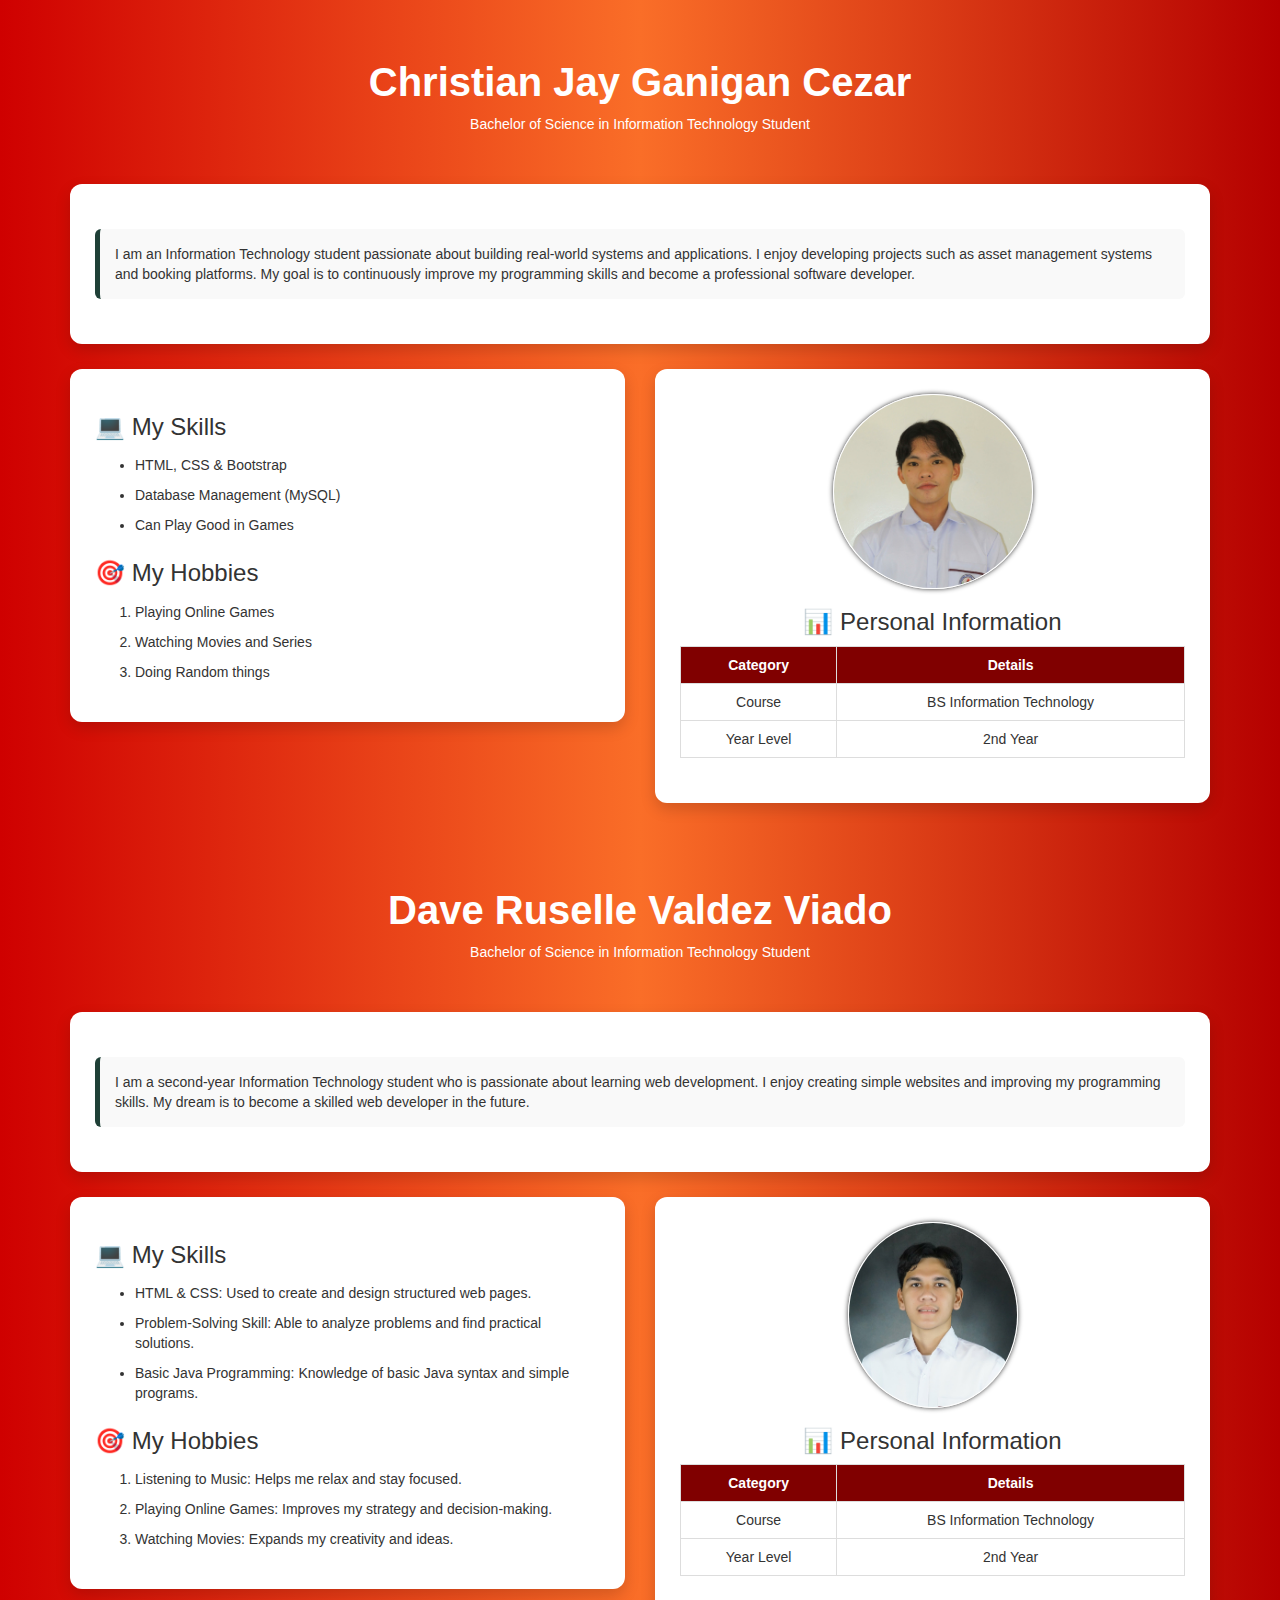
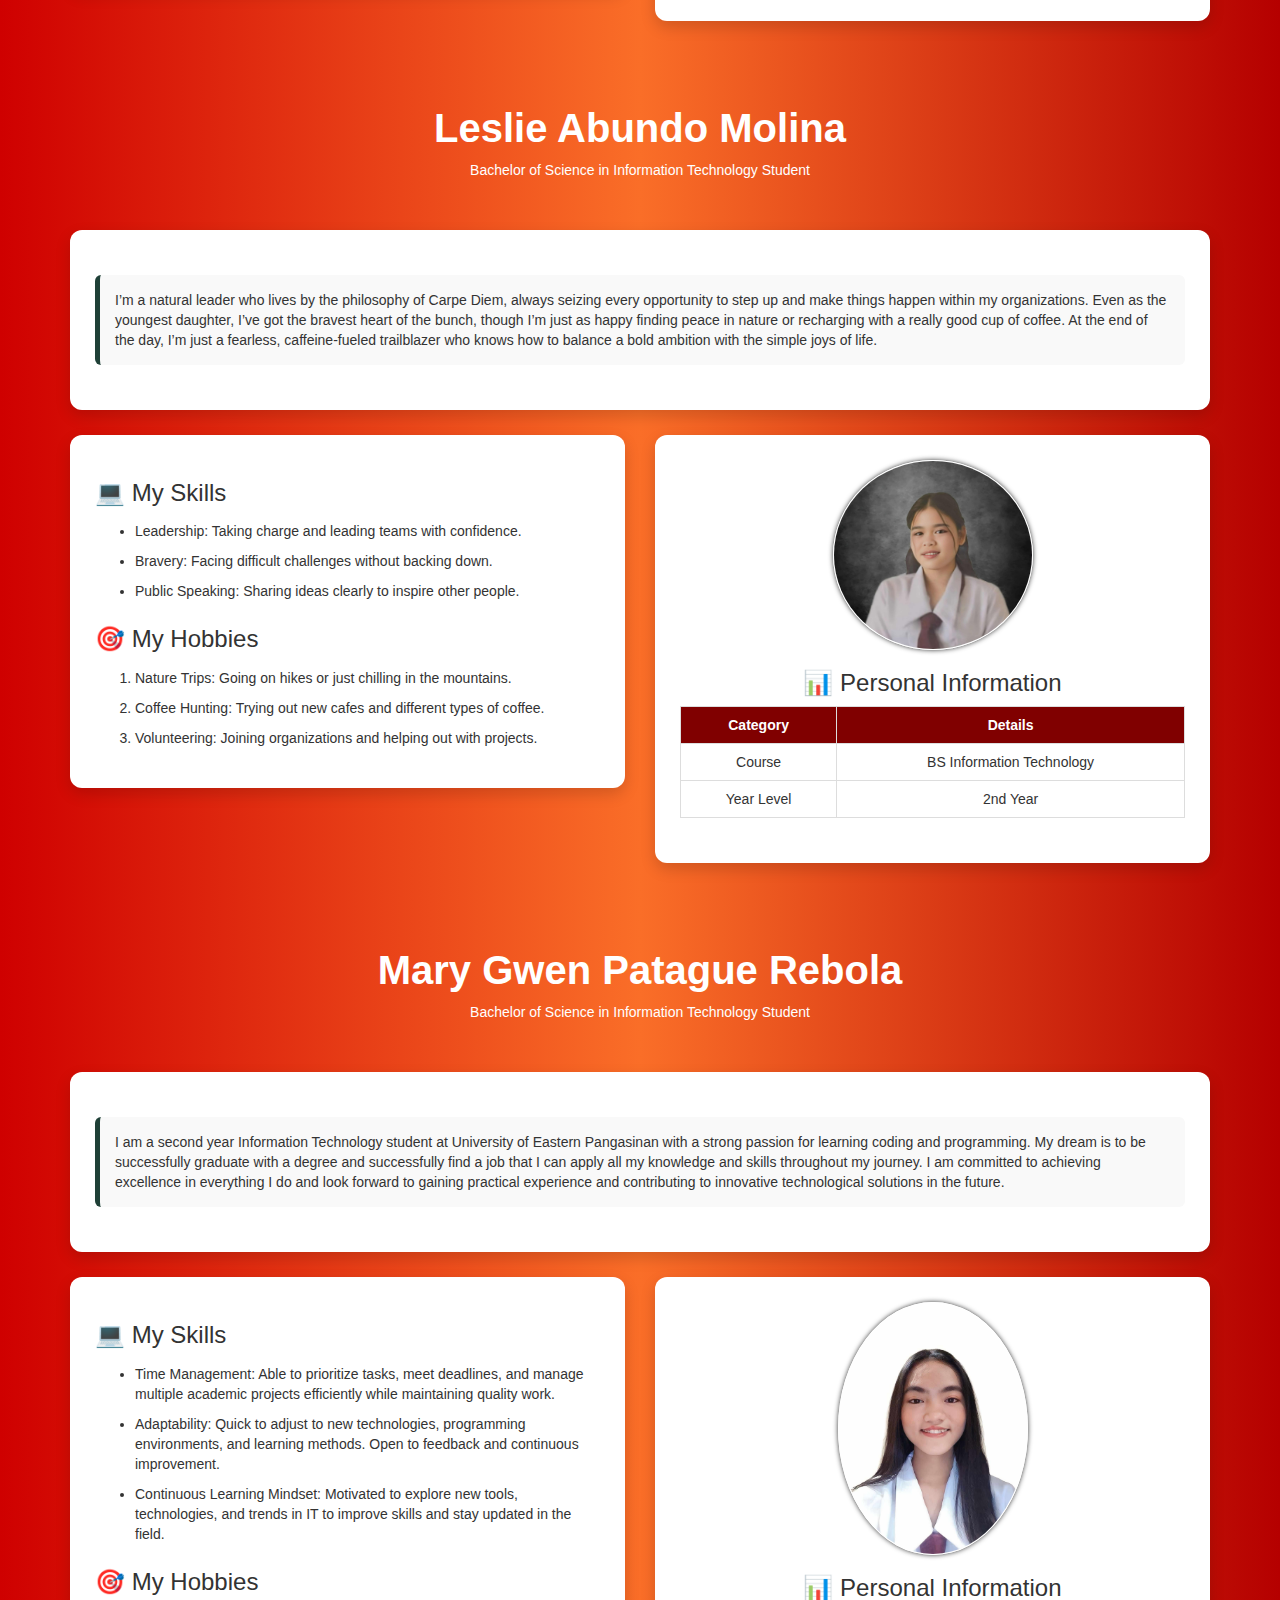
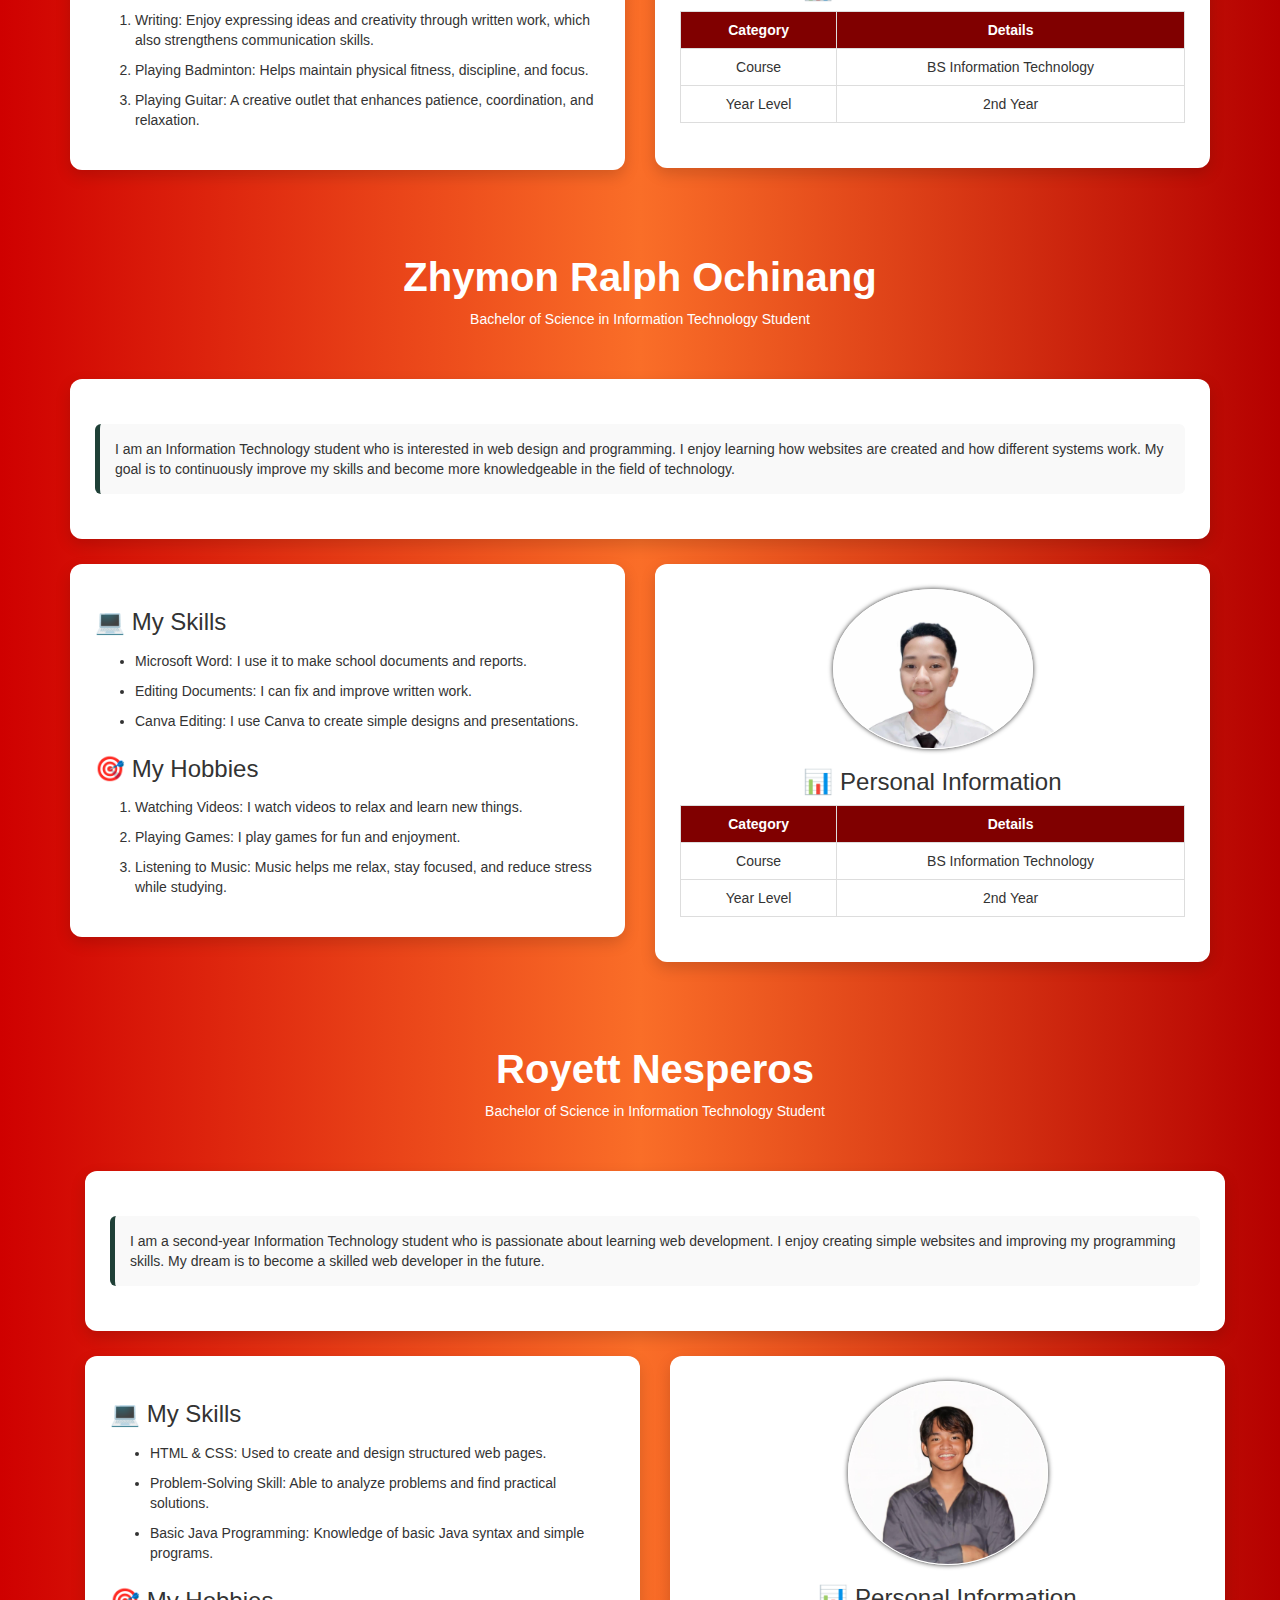
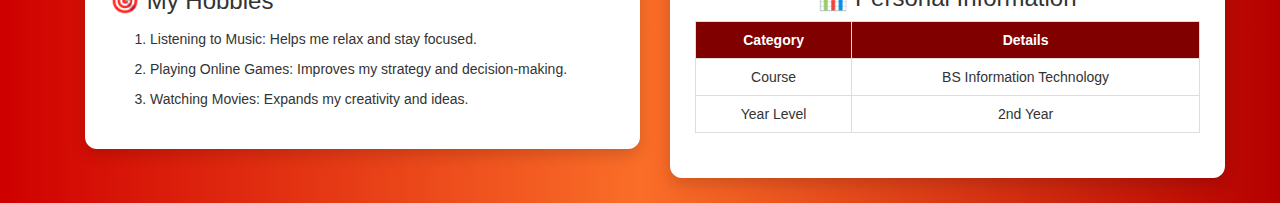
<file: IT ELEC INFO/index.html>
<!DOCTYPE html>
<html lang="en">
<head>
    <meta charset="UTF-8">
    <title>My Personal Web Page</title>
    <meta name="viewport" content="width=device-width, initial-scale=1">
    <link rel="stylesheet" href="Cezar_ChristianJay_LabExam.css">
    <link rel="stylesheet" href="https://maxcdn.bootstrapcdn.com/bootstrap/3.4.1/css/bootstrap.min.css">
</head>

<body>

<div class="container">
    <div class="hero">
        <h1>Christian Jay Ganigan Cezar</h1>
        <p> Bachelor of Science in Information Technology Student </p>
    </div>

    <div class="card">
        <p class="description">
            I am an Information Technology student passionate about building real-world systems and applications.
            I enjoy developing projects such as asset management systems and booking platforms.
            My goal is to continuously improve my programming skills and become a professional software developer.
        </p>
    </div>

    <div class="row">

        <div class="col-md-6">
            <div class="card">
                <h3>💻 My Skills</h3>
                <ul>
                    <li>HTML, CSS & Bootstrap</li>
                    <li>Database Management (MySQL)</li>
                    <li>Can Play Good in Games</li>
                </ul>

                <h3>🎯 My Hobbies</h3>
                <ol>
                    <li>Playing Online Games</li>
                    <li>Watching Movies and Series</li>
                    <li>Doing Random things</li>
                </ol>
            </div>
        </div>

        <div class="col-md-6">
            <div class="card text-center">
                 <img src="img/cj.jpg"
                     alt="Profile Picture"
                     width="200"
                     height="200"
                     class="img-responsive profile-img center-block">
                <h3>📊 Personal Information</h3>
                <table class="table table-bordered">
                    <tr>
                        <th>Category</th>
                        <th>Details</th>
                    </tr>
                    <tr>
                        <td>Course</td>
                        <td>BS Information Technology</td>
                    </tr>
                    <tr>
                        <td>Year Level</td>
                        <td>2nd Year</td>
                    </tr>
                </table>
            </div>
        </div>

    </div>

</div>

<div class="container">

    <div class="hero">
        <h1>Dave Ruselle Valdez Viado</h1>
        <p> Bachelor of Science in Information Technology Student </p>
    </div>

    <div class="card">
        <p class="description">
           I am a second-year Information Technology student who is passionate about learning web development. I enjoy creating simple websites
            and improving my programming skills. My dream is to become a skilled web developer in the future.
        </p>
    </div>

    <div class="row">

        <div class="col-md-6">
            <div class="card">
                <h3>💻 My Skills</h3>
                <ul>
                    <li>HTML & CSS: Used to create and design structured web pages.</li>
                    <li>Problem-Solving Skill: Able to analyze problems and find practical solutions.</li>
                    <li>Basic Java Programming: Knowledge of basic Java syntax and simple programs.</li>
                </ul>

                <h3>🎯 My Hobbies</h3>
                <ol>
                    <li>Listening to Music: Helps me relax and stay focused.</li>
                    <li>Playing Online Games: Improves my strategy and decision-making.</li>
                    <li>Watching Movies: Expands my creativity and ideas.</li>
                </ol>
            </div>
        </div>

        <div class="col-md-6">
            <div class="card text-center">
               <img src="img/dave.jpg" 
                alt="Profile Picture"
                width="170"
                height="200"
                class="img-responsive profile-img center-block">
                <h3>📊 Personal Information</h3>
                <table class="table table-bordered">
                    <tr>
                        <th>Category</th>
                        <th>Details</th>
                    </tr>
                    <tr>
                        <td>Course</td>
                        <td>BS Information Technology</td>
                    </tr>
                    <tr>
                        <td>Year Level</td>
                        <td>2nd Year</td>
                    </tr>
                </table>
            </div>
        </div>

    </div>

</div>

<div class="container">

    <div class="hero">
        <h1>Leslie Abundo Molina</h1>
        <p> Bachelor of Science in Information Technology Student </p>
    </div>

    <div class="card">
        <p class="description">
            I’m a natural leader who lives by the philosophy of Carpe Diem, always seizing every opportunity to step up and make things happen within my organizations. Even as the youngest daughter, I’ve got the bravest heart of the bunch, though I’m just as happy finding peace in nature or recharging with a really good cup of coffee. At the end of the day, I’m just a fearless, caffeine-fueled trailblazer who knows how to balance a bold ambition with the simple joys of life.
        </p>
    </div>

    <div class="row">

        <div class="col-md-6">
            <div class="card">
                <h3>💻 My Skills</h3>
                <ul>
                    <li>Leadership: Taking charge and leading teams with confidence.</li>
                    <li>Bravery: Facing difficult challenges without backing down.</li>
                    <li>Public Speaking: Sharing ideas clearly to inspire other people.</li>
                </ul>

                <h3>🎯 My Hobbies</h3>
                <ol>
                    <li>Nature Trips: Going on hikes or just chilling in the mountains.</li>
                    <li>Coffee Hunting: Trying out new cafes and different types of coffee.</li>
                    <li>Volunteering: Joining organizations and helping out with projects.</li>
                </ol>
            </div>
        </div>

        <div class="col-md-6">
            <div class="card text-center">
                <img src="img/Leslie.jpg"
                     alt="Profile Picture"
                     width="200"
                     height="200"
                     class="img-responsive profile-img center-block">

                <h3>📊 Personal Information</h3>
                <table class="table table-bordered">
                    <tr>
                        <th>Category</th>
                        <th>Details</th>
                    </tr>
                    <tr>
                        <td>Course</td>
                        <td>BS Information Technology</td>
                    </tr>
                    <tr>
                        <td>Year Level</td>
                        <td>2nd Year</td>
                    </tr>
                </table>
            </div>
        </div>

    </div>

</div>

<div class="container">

    <div class="hero">
        <h1>Mary Gwen Patague Rebola</h1>
        <p> Bachelor of Science in Information Technology Student </p>
    </div>

    <div class="card">
        <p class="description">
            I am a second year Information Technology student at University of Eastern Pangasinan with a strong passion for learning coding and programming. My dream is to be successfully graduate with a degree and successfully find a job that I can apply all my knowledge and skills throughout my journey. I am committed to achieving excellence in everything I do and look forward to gaining practical experience and contributing to innovative technological solutions in the future.
        </p>
    </div>

    <div class="row">

        <div class="col-md-6">
            <div class="card">
                <h3>💻 My Skills</h3>
                <ul>
                    <li>Time Management: Able to prioritize tasks, meet deadlines, and manage multiple academic projects efficiently while maintaining quality work.</li>
                    <li>Adaptability: Quick to adjust to new technologies, programming environments, and learning methods. Open to feedback and continuous improvement.</li>
                    <li>Continuous Learning Mindset: Motivated to explore new tools, technologies, and trends in IT to improve skills and stay updated in the field.</li>
                </ul>

                <h3>🎯 My Hobbies</h3>
                <ol>
                    <li>Writing: Enjoy expressing ideas and creativity through written work, which also strengthens communication skills.</li>
                    <li>Playing Badminton: Helps maintain physical fitness, discipline, and focus.</li>
                    <li>Playing Guitar: A creative outlet that enhances patience, coordination, and relaxation.</li>
                </ol>
            </div>
        </div>

        <div class="col-md-6">
            <div class="card text-center">
                <img src="img/gwen.jpg"
                     alt="Profile Picture"
                     width="190"
                     height="100"
                     class="img-responsive profile-img center-block">

                <h3>📊 Personal Information</h3>
                <table class="table table-bordered">
                    <tr>
                        <th>Category</th>
                        <th>Details</th>
                    </tr>
                    <tr>
                        <td>Course</td>
                        <td>BS Information Technology</td>
                    </tr>
                    <tr>
                        <td>Year Level</td>
                        <td>2nd Year</td>
                    </tr>
                </table>
            </div>
        </div>

    </div>

</div>

<div class="container">

    <div class="hero">
        <h1>Zhymon Ralph Ochinang</h1>
        <p> Bachelor of Science in Information Technology Student </p>
    </div>

    <div class="card">
        <p class="description">
            I am an Information Technology student who is interested in web design and programming. I enjoy learning how websites are created and how different systems work. My goal is to continuously improve my skills and become more knowledgeable in the field of technology.
        </p>
    </div>

    <div class="row">

        <div class="col-md-6">
            <div class="card">
                <h3>💻 My Skills</h3>
                <ul>
                    <li>Microsoft Word: I use it to make school documents and reports.</li>
                    <li>Editing Documents: I can fix and improve written work.</li>
                    <li>Canva Editing: I use Canva to create simple designs and presentations.</li>
                </ul>

                <h3>🎯 My Hobbies</h3>
                <ol>
                    <li>Watching Videos: I watch videos to relax and learn new things.</li>
                    <li>Playing Games: I play games for fun and enjoyment.</li>
                    <li>Listening to Music: Music helps me relax, stay focused, and reduce stress while studying.</li>
                </ol>
            </div>
        </div>

        <div class="col-md-6">
            <div class="card text-center">
                <img src="img/Mon.jpg"
                     alt="Profile Picture"
                     width="200"
                     height="200"
                     class="img-responsive profile-img center-block">

                <h3>📊 Personal Information</h3>
                <table class="table table-bordered">
                    <tr>
                        <th>Category</th>
                        <th>Details</th>
                    </tr>
                    <tr>
                        <td>Course</td>
                        <td>BS Information Technology</td>
                    </tr>
                    <tr>
                        <td>Year Level</td>
                        <td>2nd Year</td>
                    </tr>
                </table>
            </div>
        </div>

    </div>

    <div class="container">

    <div class="hero">
        <h1>Royett Nesperos</h1>
        <p> Bachelor of Science in Information Technology Student </p>
    </div>

     <div class="card">
        <p class="description">
           I am a second-year Information Technology student who is passionate about learning web development. I enjoy creating simple websites
            and improving my programming skills. My dream is to become a skilled web developer in the future.
        </p>
    </div>

    <div class="row">

        <div class="col-md-6">
            <div class="card">
                <h3>💻 My Skills</h3>
                <ul>
                    <li>HTML & CSS: Used to create and design structured web pages.</li>
                    <li>Problem-Solving Skill: Able to analyze problems and find practical solutions.</li>
                    <li>Basic Java Programming: Knowledge of basic Java syntax and simple programs.</li>
                </ul>

                <h3>🎯 My Hobbies</h3>
                <ol>
                    <li>Listening to Music: Helps me relax and stay focused.</li>
                    <li>Playing Online Games: Improves my strategy and decision-making.</li>
                    <li>Watching Movies: Expands my creativity and ideas.</li>
                </ol>
            </div>
        </div>

        <div class="col-md-6">
            <div class="card text-center">
                <img src="img/royett.jpg"
                     alt="Profile Picture"
                     width="200"
                     height="200"
                     class="img-responsive profile-img center-block">

                <h3>📊 Personal Information</h3>
                <table class="table table-bordered">
                    <tr>
                        <th>Category</th>
                        <th>Details</th>
                    </tr>
                    <tr>
                        <td>Course</td>
                        <td>BS Information Technology</td>
                    </tr>
                    <tr>
                        <td>Year Level</td>
                        <td>2nd Year</td>
                    </tr>
                </table>
            </div>
        </div>

    </div>

</div>
</div>
</body>
</html>
</file>
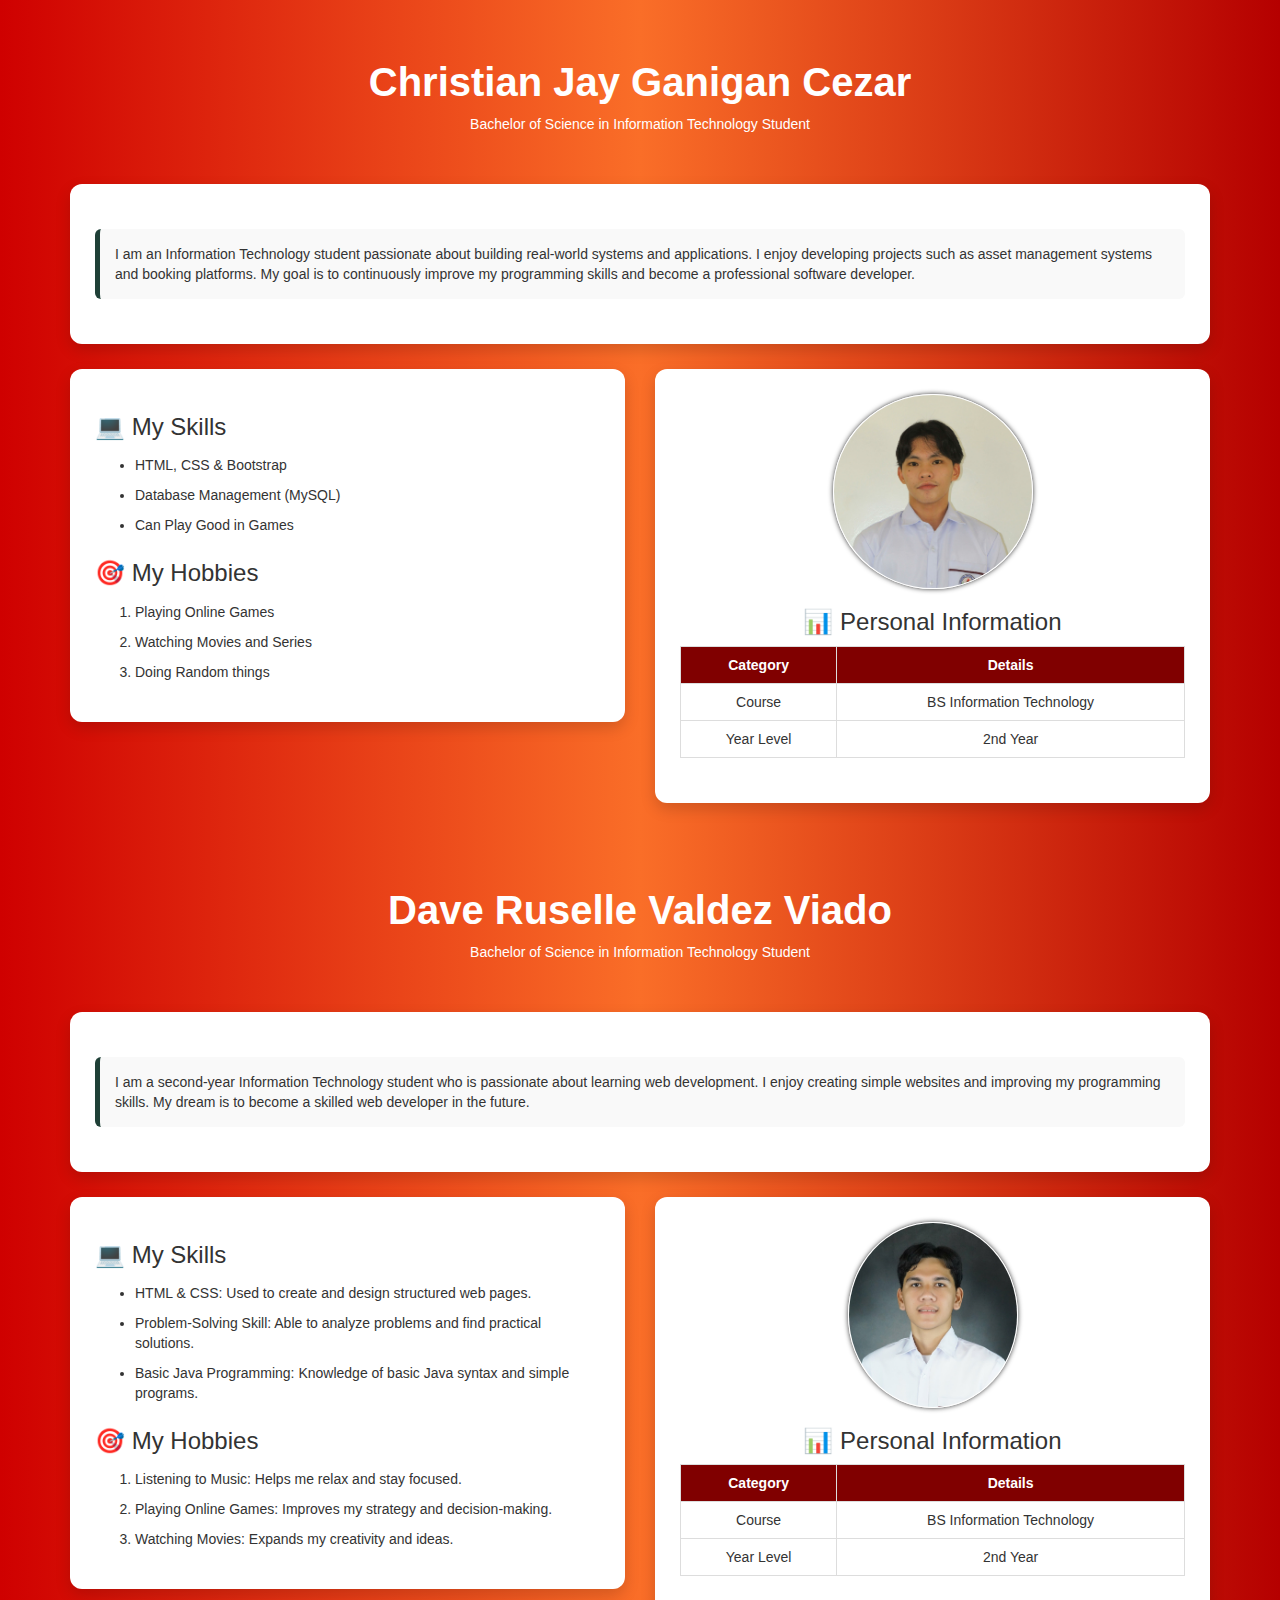
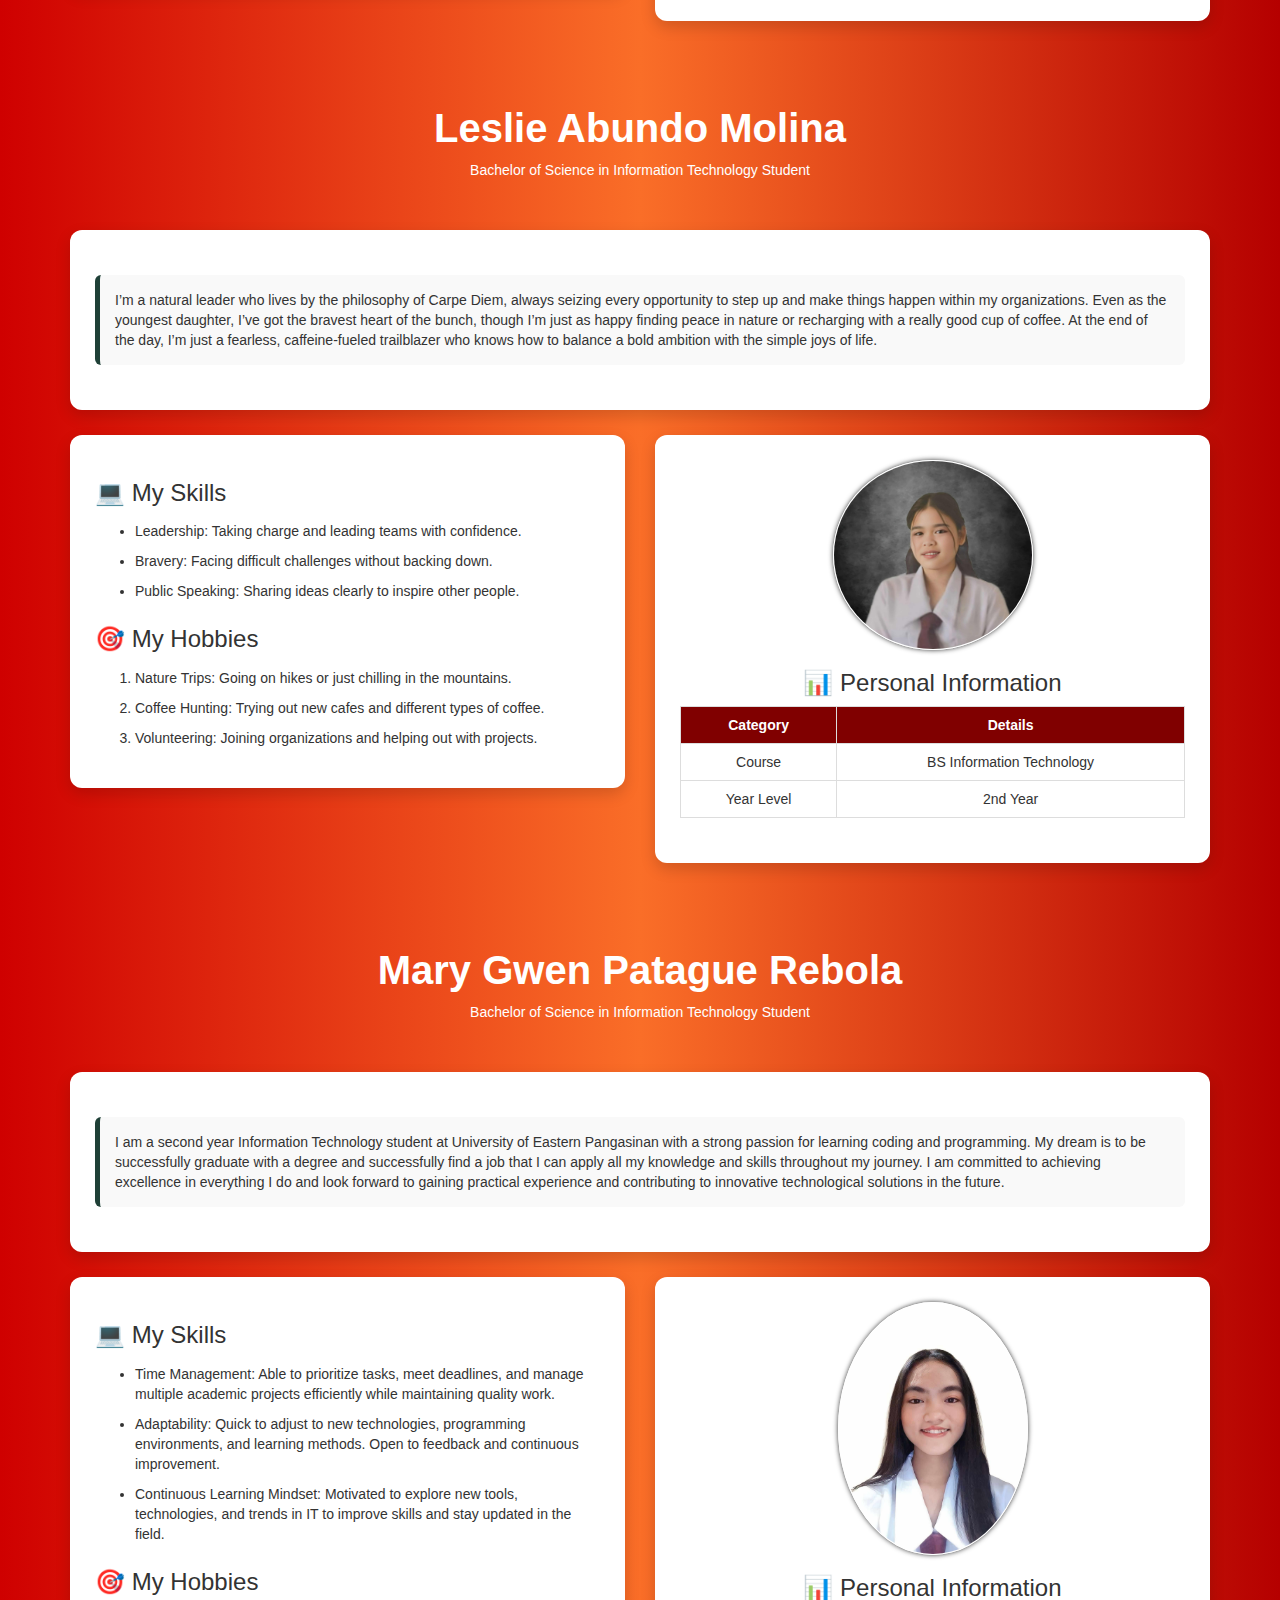
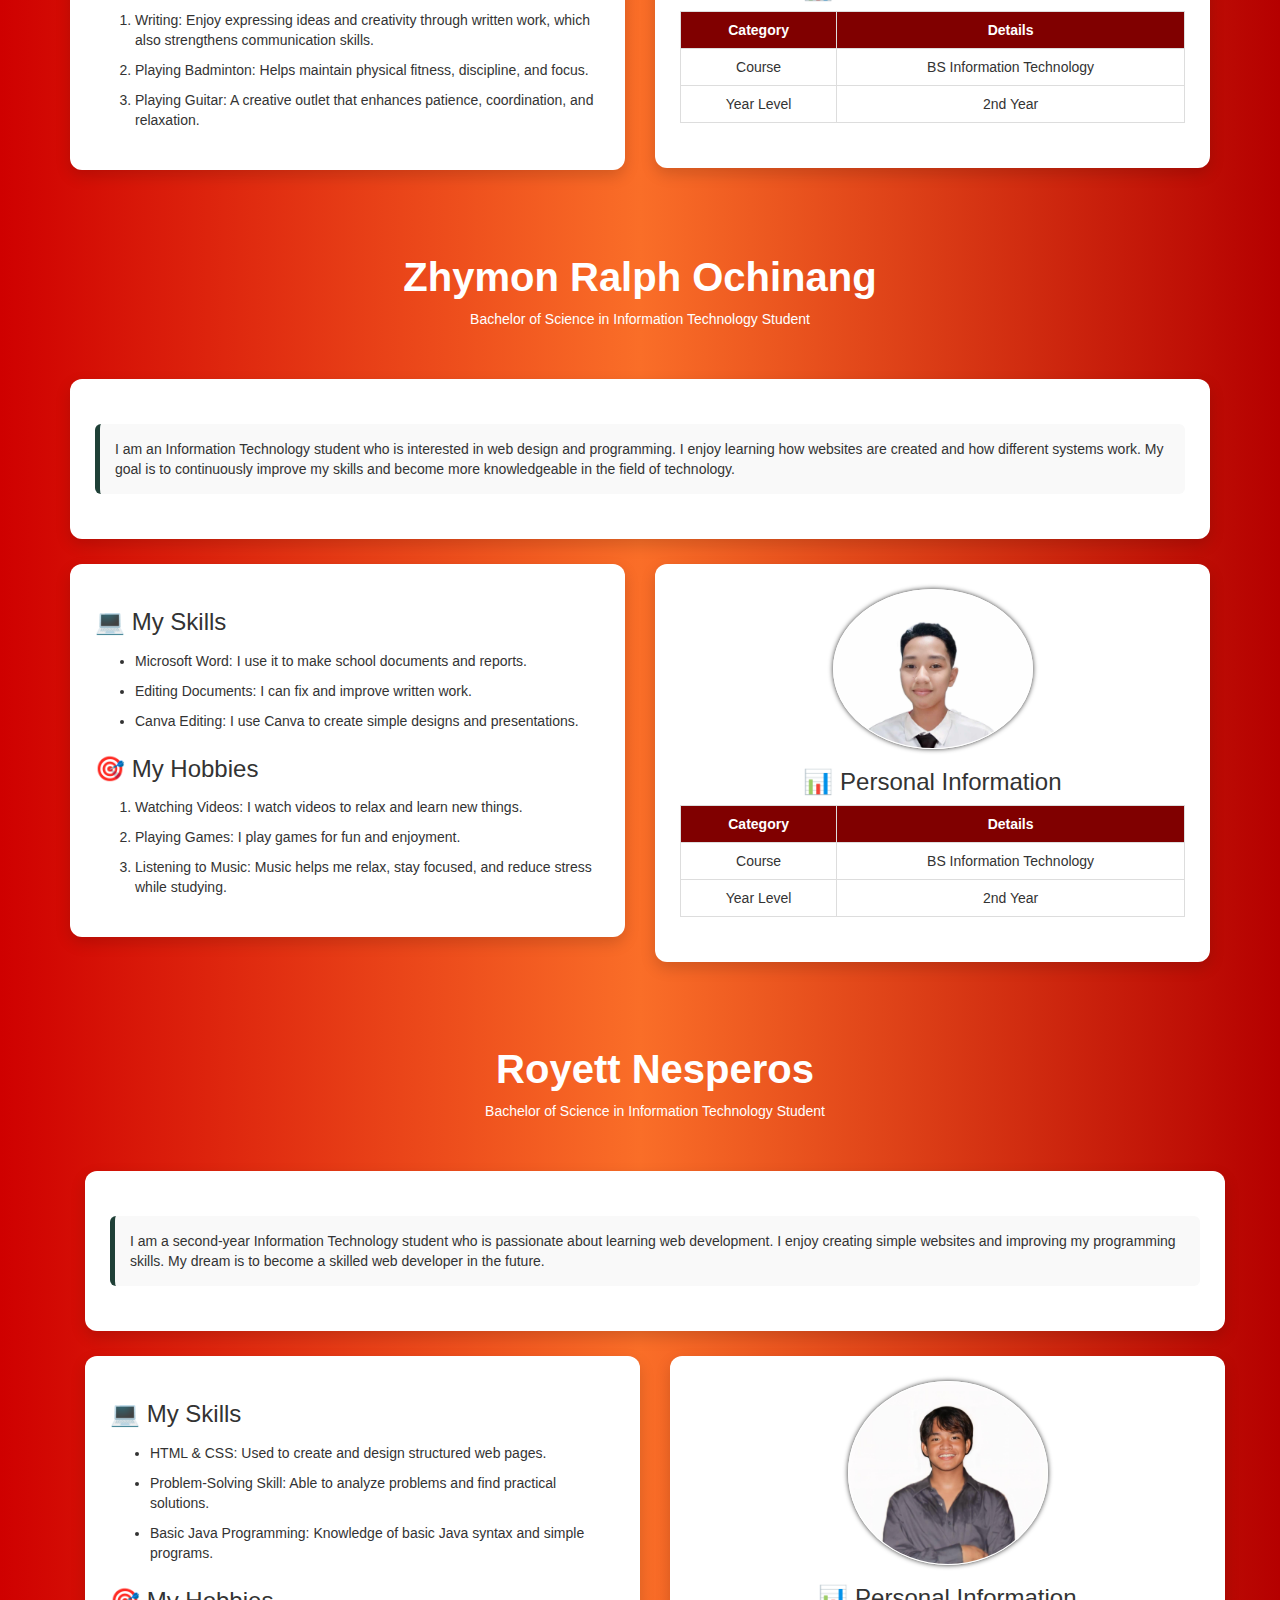
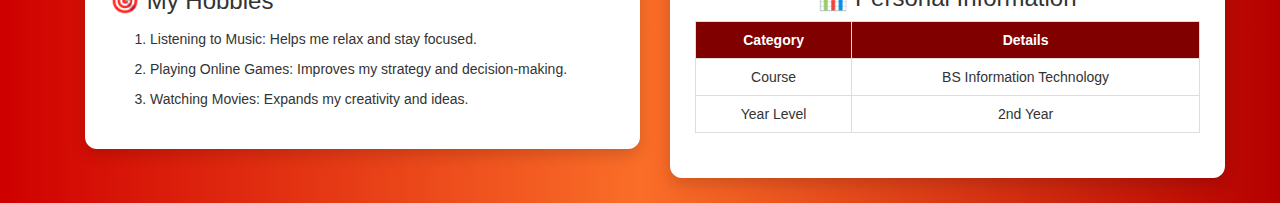
<file: IT ELEC INFO/Cezar_ChristianJay_LabExam.html>
<!DOCTYPE html>
<html lang="en">
<head>
    <meta charset="UTF-8">
    <title>My Personal Web Page</title>
    <meta name="viewport" content="width=device-width, initial-scale=1">
    <link rel="stylesheet" href="Cezar_ChristianJay_LabExam.css">
    <link rel="stylesheet" href="https://maxcdn.bootstrapcdn.com/bootstrap/3.4.1/css/bootstrap.min.css">
</head>

<body>

<div class="container">
    <div class="hero">
        <h1>Christian Jay Ganigan Cezar</h1>
        <p> Bachelor of Science in Information Technology Student </p>
    </div>

    <div class="card">
        <p class="description">
            I am an Information Technology student passionate about building real-world systems and applications.
            I enjoy developing projects such as asset management systems and booking platforms.
            My goal is to continuously improve my programming skills and become a professional software developer.
        </p>
    </div>

    <div class="row">

        <div class="col-md-6">
            <div class="card">
                <h3>💻 My Skills</h3>
                <ul>
                    <li>HTML, CSS & Bootstrap</li>
                    <li>Database Management (MySQL)</li>
                    <li>Can Play Good in Games</li>
                </ul>

                <h3>🎯 My Hobbies</h3>
                <ol>
                    <li>Playing Online Games</li>
                    <li>Watching Movies and Series</li>
                    <li>Doing Random things</li>
                </ol>
            </div>
        </div>

        <div class="col-md-6">
            <div class="card text-center">
                 <img src="img/cj.jpg"
                     alt="Profile Picture"
                     width="200"
                     height="200"
                     class="img-responsive profile-img center-block">
                <h3>📊 Personal Information</h3>
                <table class="table table-bordered">
                    <tr>
                        <th>Category</th>
                        <th>Details</th>
                    </tr>
                    <tr>
                        <td>Course</td>
                        <td>BS Information Technology</td>
                    </tr>
                    <tr>
                        <td>Year Level</td>
                        <td>2nd Year</td>
                    </tr>
                </table>
            </div>
        </div>

    </div>

</div>

<div class="container">

    <div class="hero">
        <h1>Dave Ruselle Valdez Viado</h1>
        <p> Bachelor of Science in Information Technology Student </p>
    </div>

    <div class="card">
        <p class="description">
           I am a second-year Information Technology student who is passionate about learning web development. I enjoy creating simple websites
            and improving my programming skills. My dream is to become a skilled web developer in the future.
        </p>
    </div>

    <div class="row">

        <div class="col-md-6">
            <div class="card">
                <h3>💻 My Skills</h3>
                <ul>
                    <li>HTML & CSS: Used to create and design structured web pages.</li>
                    <li>Problem-Solving Skill: Able to analyze problems and find practical solutions.</li>
                    <li>Basic Java Programming: Knowledge of basic Java syntax and simple programs.</li>
                </ul>

                <h3>🎯 My Hobbies</h3>
                <ol>
                    <li>Listening to Music: Helps me relax and stay focused.</li>
                    <li>Playing Online Games: Improves my strategy and decision-making.</li>
                    <li>Watching Movies: Expands my creativity and ideas.</li>
                </ol>
            </div>
        </div>

        <div class="col-md-6">
            <div class="card text-center">
               <img src="img/dave.jpg" 
                alt="Profile Picture"
                width="170"
                height="200"
                class="img-responsive profile-img center-block">
                <h3>📊 Personal Information</h3>
                <table class="table table-bordered">
                    <tr>
                        <th>Category</th>
                        <th>Details</th>
                    </tr>
                    <tr>
                        <td>Course</td>
                        <td>BS Information Technology</td>
                    </tr>
                    <tr>
                        <td>Year Level</td>
                        <td>2nd Year</td>
                    </tr>
                </table>
            </div>
        </div>

    </div>

</div>

<div class="container">

    <div class="hero">
        <h1>Leslie Abundo Molina</h1>
        <p> Bachelor of Science in Information Technology Student </p>
    </div>

    <div class="card">
        <p class="description">
            I’m a natural leader who lives by the philosophy of Carpe Diem, always seizing every opportunity to step up and make things happen within my organizations. Even as the youngest daughter, I’ve got the bravest heart of the bunch, though I’m just as happy finding peace in nature or recharging with a really good cup of coffee. At the end of the day, I’m just a fearless, caffeine-fueled trailblazer who knows how to balance a bold ambition with the simple joys of life.
        </p>
    </div>

    <div class="row">

        <div class="col-md-6">
            <div class="card">
                <h3>💻 My Skills</h3>
                <ul>
                    <li>Leadership: Taking charge and leading teams with confidence.</li>
                    <li>Bravery: Facing difficult challenges without backing down.</li>
                    <li>Public Speaking: Sharing ideas clearly to inspire other people.</li>
                </ul>

                <h3>🎯 My Hobbies</h3>
                <ol>
                    <li>Nature Trips: Going on hikes or just chilling in the mountains.</li>
                    <li>Coffee Hunting: Trying out new cafes and different types of coffee.</li>
                    <li>Volunteering: Joining organizations and helping out with projects.</li>
                </ol>
            </div>
        </div>

        <div class="col-md-6">
            <div class="card text-center">
                <img src="img/Leslie.jpg"
                     alt="Profile Picture"
                     width="200"
                     height="200"
                     class="img-responsive profile-img center-block">

                <h3>📊 Personal Information</h3>
                <table class="table table-bordered">
                    <tr>
                        <th>Category</th>
                        <th>Details</th>
                    </tr>
                    <tr>
                        <td>Course</td>
                        <td>BS Information Technology</td>
                    </tr>
                    <tr>
                        <td>Year Level</td>
                        <td>2nd Year</td>
                    </tr>
                </table>
            </div>
        </div>

    </div>

</div>

<div class="container">

    <div class="hero">
        <h1>Mary Gwen Patague Rebola</h1>
        <p> Bachelor of Science in Information Technology Student </p>
    </div>

    <div class="card">
        <p class="description">
            I am a second year Information Technology student at University of Eastern Pangasinan with a strong passion for learning coding and programming. My dream is to be successfully graduate with a degree and successfully find a job that I can apply all my knowledge and skills throughout my journey. I am committed to achieving excellence in everything I do and look forward to gaining practical experience and contributing to innovative technological solutions in the future.
        </p>
    </div>

    <div class="row">

        <div class="col-md-6">
            <div class="card">
                <h3>💻 My Skills</h3>
                <ul>
                    <li>Time Management: Able to prioritize tasks, meet deadlines, and manage multiple academic projects efficiently while maintaining quality work.</li>
                    <li>Adaptability: Quick to adjust to new technologies, programming environments, and learning methods. Open to feedback and continuous improvement.</li>
                    <li>Continuous Learning Mindset: Motivated to explore new tools, technologies, and trends in IT to improve skills and stay updated in the field.</li>
                </ul>

                <h3>🎯 My Hobbies</h3>
                <ol>
                    <li>Writing: Enjoy expressing ideas and creativity through written work, which also strengthens communication skills.</li>
                    <li>Playing Badminton: Helps maintain physical fitness, discipline, and focus.</li>
                    <li>Playing Guitar: A creative outlet that enhances patience, coordination, and relaxation.</li>
                </ol>
            </div>
        </div>

        <div class="col-md-6">
            <div class="card text-center">
                <img src="img/gwen.jpg"
                     alt="Profile Picture"
                     width="190"
                     height="100"
                     class="img-responsive profile-img center-block">

                <h3>📊 Personal Information</h3>
                <table class="table table-bordered">
                    <tr>
                        <th>Category</th>
                        <th>Details</th>
                    </tr>
                    <tr>
                        <td>Course</td>
                        <td>BS Information Technology</td>
                    </tr>
                    <tr>
                        <td>Year Level</td>
                        <td>2nd Year</td>
                    </tr>
                </table>
            </div>
        </div>

    </div>

</div>

<div class="container">

    <div class="hero">
        <h1>Zhymon Ralph Ochinang</h1>
        <p> Bachelor of Science in Information Technology Student </p>
    </div>

    <div class="card">
        <p class="description">
            I am an Information Technology student who is interested in web design and programming. I enjoy learning how websites are created and how different systems work. My goal is to continuously improve my skills and become more knowledgeable in the field of technology.
        </p>
    </div>

    <div class="row">

        <div class="col-md-6">
            <div class="card">
                <h3>💻 My Skills</h3>
                <ul>
                    <li>Microsoft Word: I use it to make school documents and reports.</li>
                    <li>Editing Documents: I can fix and improve written work.</li>
                    <li>Canva Editing: I use Canva to create simple designs and presentations.</li>
                </ul>

                <h3>🎯 My Hobbies</h3>
                <ol>
                    <li>Watching Videos: I watch videos to relax and learn new things.</li>
                    <li>Playing Games: I play games for fun and enjoyment.</li>
                    <li>Listening to Music: Music helps me relax, stay focused, and reduce stress while studying.</li>
                </ol>
            </div>
        </div>

        <div class="col-md-6">
            <div class="card text-center">
                <img src="img/Mon.jpg"
                     alt="Profile Picture"
                     width="200"
                     height="200"
                     class="img-responsive profile-img center-block">

                <h3>📊 Personal Information</h3>
                <table class="table table-bordered">
                    <tr>
                        <th>Category</th>
                        <th>Details</th>
                    </tr>
                    <tr>
                        <td>Course</td>
                        <td>BS Information Technology</td>
                    </tr>
                    <tr>
                        <td>Year Level</td>
                        <td>2nd Year</td>
                    </tr>
                </table>
            </div>
        </div>

    </div>

    <div class="container">

    <div class="hero">
        <h1>Royett Nesperos</h1>
        <p> Bachelor of Science in Information Technology Student </p>
    </div>

     <div class="card">
        <p class="description">
           I am a second-year Information Technology student who is passionate about learning web development. I enjoy creating simple websites
            and improving my programming skills. My dream is to become a skilled web developer in the future.
        </p>
    </div>

    <div class="row">

        <div class="col-md-6">
            <div class="card">
                <h3>💻 My Skills</h3>
                <ul>
                    <li>HTML & CSS: Used to create and design structured web pages.</li>
                    <li>Problem-Solving Skill: Able to analyze problems and find practical solutions.</li>
                    <li>Basic Java Programming: Knowledge of basic Java syntax and simple programs.</li>
                </ul>

                <h3>🎯 My Hobbies</h3>
                <ol>
                    <li>Listening to Music: Helps me relax and stay focused.</li>
                    <li>Playing Online Games: Improves my strategy and decision-making.</li>
                    <li>Watching Movies: Expands my creativity and ideas.</li>
                </ol>
            </div>
        </div>

        <div class="col-md-6">
            <div class="card text-center">
                <img src="img/royett.jpg"
                     alt="Profile Picture"
                     width="200"
                     height="200"
                     class="img-responsive profile-img center-block">

                <h3>📊 Personal Information</h3>
                <table class="table table-bordered">
                    <tr>
                        <th>Category</th>
                        <th>Details</th>
                    </tr>
                    <tr>
                        <td>Course</td>
                        <td>BS Information Technology</td>
                    </tr>
                    <tr>
                        <td>Year Level</td>
                        <td>2nd Year</td>
                    </tr>
                </table>
            </div>
        </div>

    </div>

</div>
</div>
</body>
</html>
</file>
<file: IT ELEC INFO/Cezar_ChristianJay_LabExam.css>
body {
    background: #cf0000;
    background: linear-gradient(90deg,rgba(207, 0, 0, 1) 0%, rgba(250, 110, 40, 1) 50%, rgba(181, 0, 0, 1) 100%);
    color: white;
    font-family: 'Segoe UI', Arial, sans-serif;
}

.hero {
    text-align: center;
    padding: 40px 20px;
    color: white;
}

.hero h1 {
    font-size: 40px;
    font-weight: bold;
}

.card {
    background: white;
    padding: 25px;
    border-radius: 12px;
    box-shadow: 0 6px 15px rgba(0,0,0,0.15);
    margin-bottom: 25px;
}

p.description {
    border-left: 5px solid #1f4037;
    padding: 15px;
    margin: 20px 0;
    background-color: #f9f9f9;
    border-radius: 6px;
}

h3 {
    margin-top: 0;
    font-weight: bold;
    color: #1f4037;
}

ul li, ol li {
    padding: 5px 0;
}

img.profile-img {
    border-radius: 50%;
    border: 1px solid white;
    margin-bottom: 15px;
    box-shadow: 0px 0px 5px;
}

table th {
    background-color: maroon;
    color: white;
}

table td, table th {
    text-align: center;
}

.btn-custom {
    background-color: #1f4037;
    color: white;
    border-radius: 25px;
    padding: 8px 20px;
}

.btn-custom:hover {
    background-color: #16332c;
    color: white;
}

footer {
    text-align: center;
    padding: 15px;
    color: white;
}
</file>
